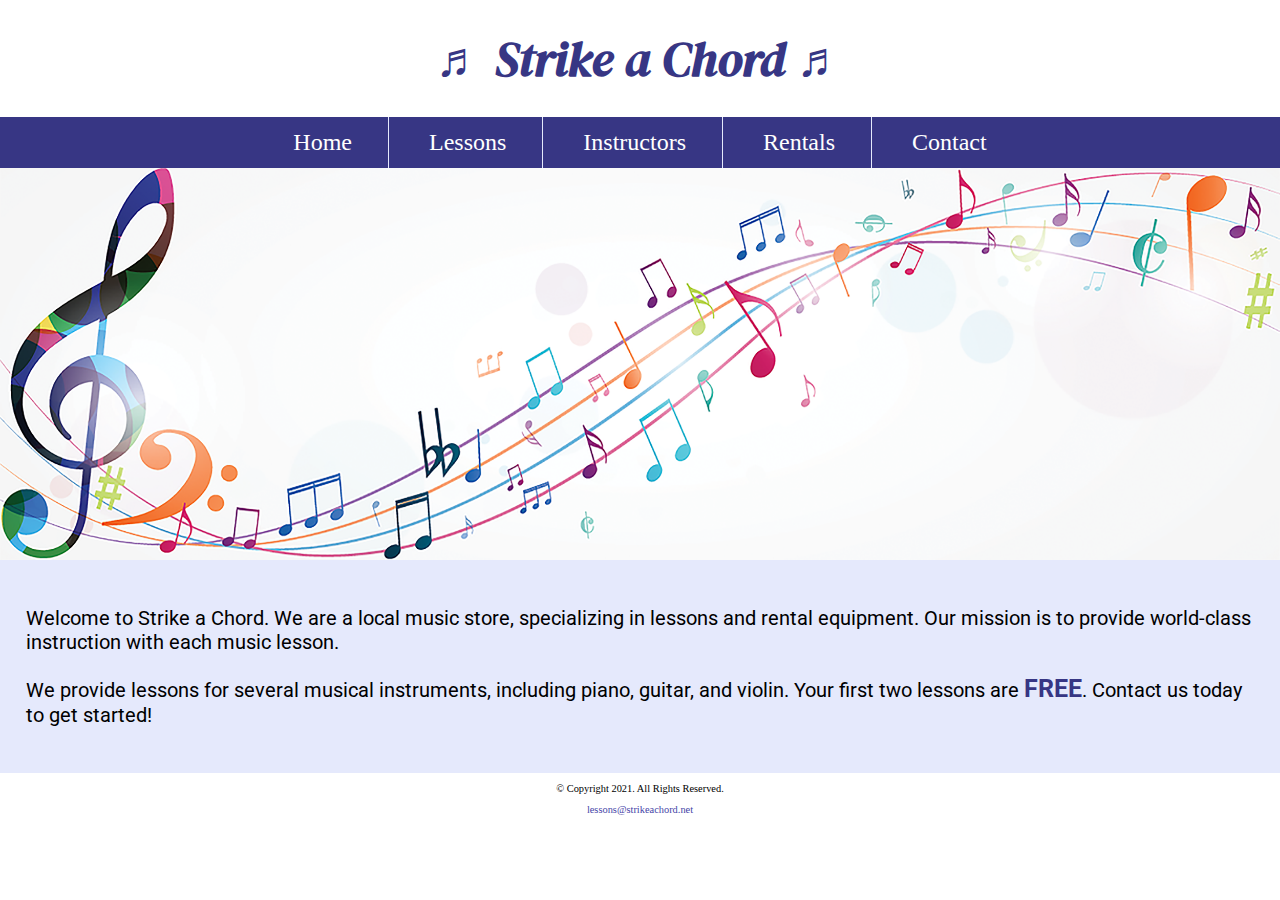
<file: music 8/music/index.html>
<!DOCTYPE html>
<!-- 
	Student Name: Logan Woller
	File Name: index.html
	Today's Date: 3/26/2021
 -->
<html lang="en">
<head>
	<title>Strike a Chord: Home Page</title>
	<meta charset="utf-8">
    <link rel="stylesheet" href="css/styles.css">
    <meta name="viewport" content="width=device-width, initial-scale=1.0">
    <link href="https://fonts.googleapis.com/css?family=DM+Serif+Display:400i|Roboto&display=swap" rel="stylesheet">
    <link rel="shortcut icon" href="images/favicon.ico">
	<link rel="icon" type="image/png" sizes="32x32" href="images/favicon-32.png">
    <link rel="apple-touch-icon" sizes="180x180" href="images/apple-touch-icon.png">
	<link rel="icon" sizes="192x192" href="images/android-chrome-192.png">
</head>
<body>

	<header>
		<h1> <span class="tab-desk">&#9836;</span> Strike a Chord <span class="tab-desk">&#9836;</span> </h1>
	</header>
	
	<nav>
		<ul>
            <li><a href="index.html">Home</a></li>  
            <li><a href="lessons.html">Lessons</a></li>   
            <li><a href="instructors.html">Instructors</a></li>    
            <li><a href="rentals.html">Rentals</a></li>    
            <li><a href="contact.html">Contact</a></li>
        </ul>
	</nav>
    
    <!-- Hero Image -->
    <div id="hero" class="tab-desk">
        <img src="images/music-notes.png" alt="colorful music notes">
    </div>
	
	<!-- Use the main area to add the main content to the webpage -->
	<main>
		
        <div id="intro">
            
            <p>Welcome to Strike a Chord. We are a local music store, specializing in lessons and rental equipment. Our mission is to provide world-class instruction with each music lesson.</p>

            <p>We provide lessons for several musical instruments, including piano, guitar, and violin. Your first two lessons are <span class="action">FREE</span>. Contact us today to get started!</p>
            
        </div>
		
	</main>
	
	<footer>
		<p>&copy; Copyright 2021. All Rights Reserved.</p>
		<p><a href="mailto:lessons@strikeachord.net">lessons@strikeachord.net</a></p>
	</footer>
	
</body>
</html>
</file>
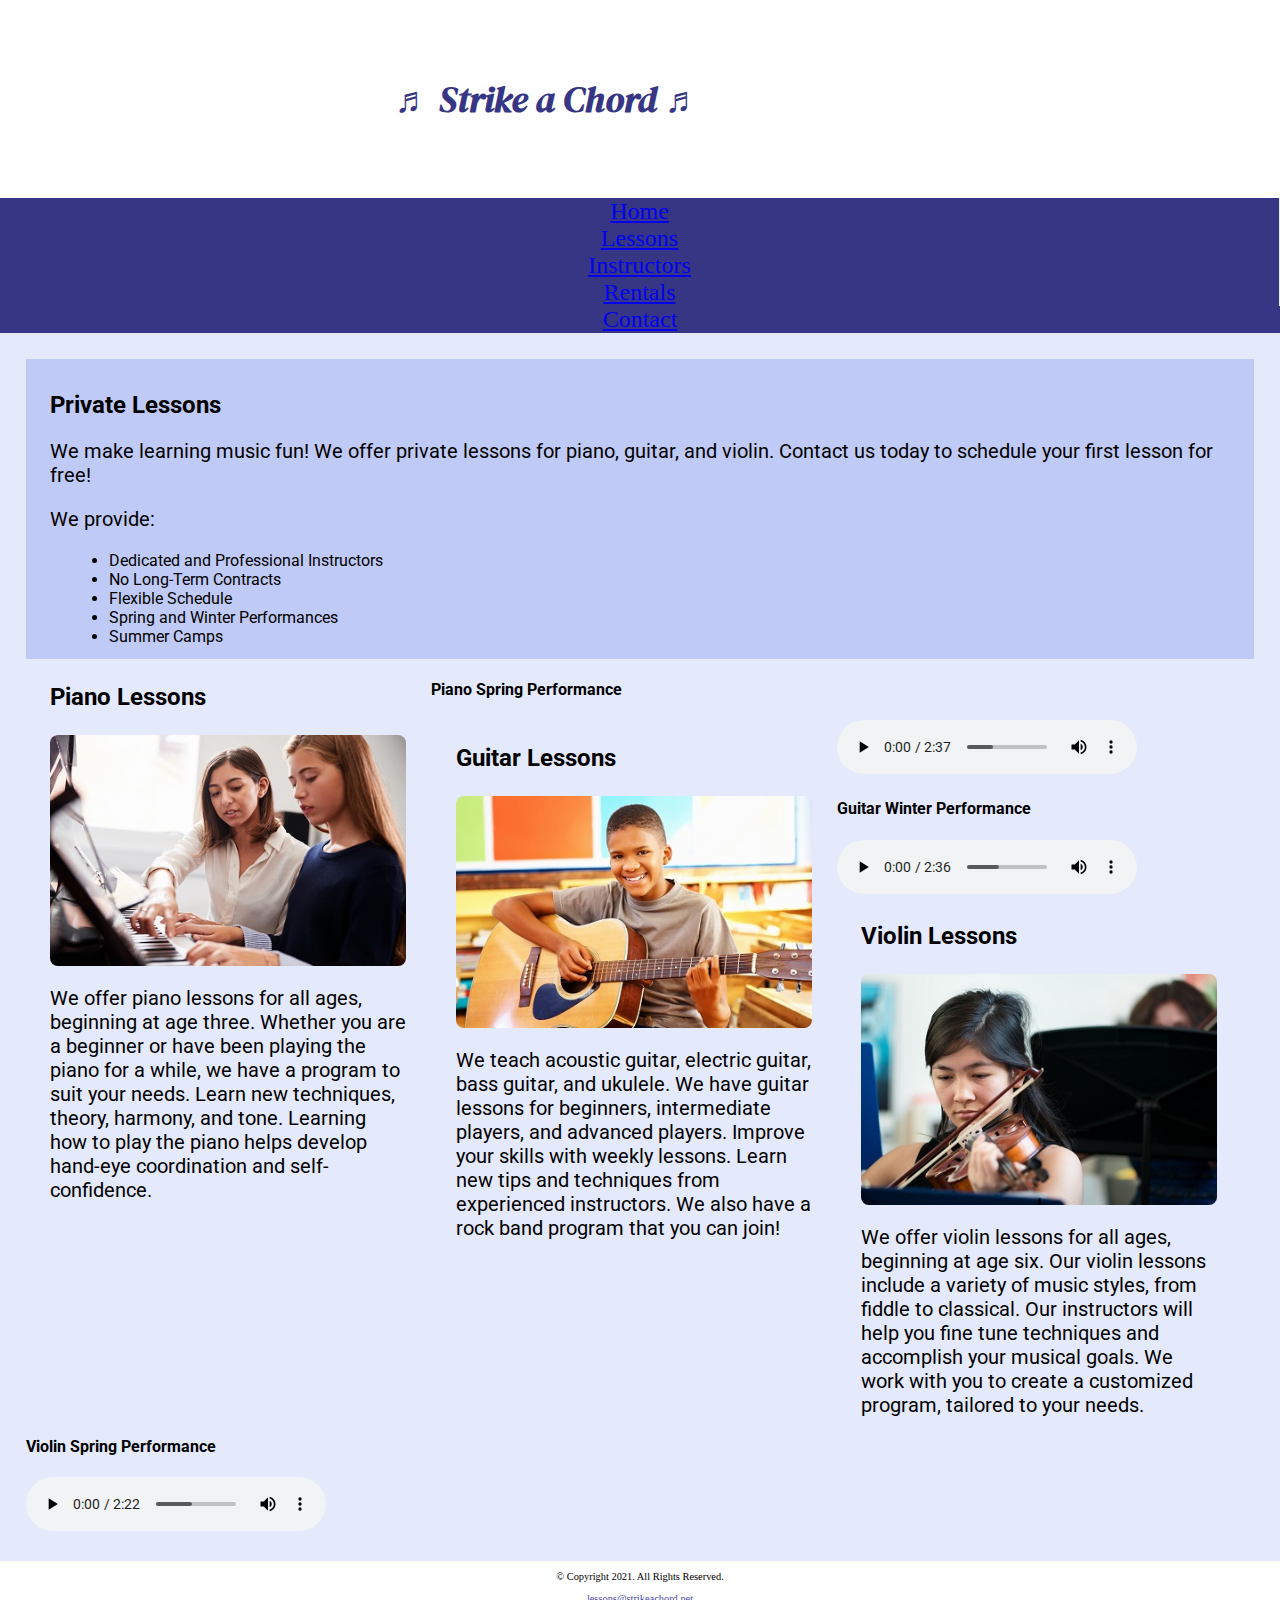
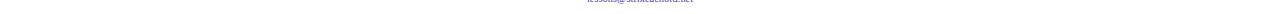
<file: lessons.html>
<!DOCTYPE html>
<!-- 
	Student Name: Logan Woller
	File Name: lessons.html
	Today's Date: 3/26/2021
 -->
<html lang="en">
<head>
	<title>Strike a Chord: Lessons</title>
	<meta charset="utf-8">
    <link rel="stylesheet" href="css/styles.css">
    <meta name="viewport" content="width=device-width, initial-scale=1.0">
    <link href="https://fonts.googleapis.com/css?family=DM+Serif+Display:400i|Roboto&display=swap" rel="stylesheet">
    <link rel="shortcut icon" href="images/favicon.ico">
	<link rel="icon" type="image/png" sizes="32x32" href="images/favicon-32.png">
    <link rel="apple-touch-icon" sizes="180x180" href="images/apple-touch-icon.png">
	<link rel="icon" sizes="192x192" href="images/android-chrome-192.png">
</head>
<body>
<!-- Mobile Nav -->  
    <nav class="mobile-nav">
        <div id="menu-links">
            <a href="index.html">Home</a>
            <a href="lessons.html">Lessons</a>
            <a href="instructors.html">Instructors</a>
            <a href="rentals.html">Rentals</a>
            <a href="contact.html">Contact Us</a>
        </div>
        <a class="menu-icon" onclick="hamburger()">
            <div>&#9776;</div>
        </a>
    </nav>
	<header>
		<h1> <span class="tab-desk">&#9836;</span> Strike a Chord <span class="tab-desk">&#9836;</span> </h1>
	</header>
	
	<nav class="tab-desk">
		<ul>
            <li><a href="index.html">Home</a></li>  
            <li><a href="lessons.html">Lessons</a></li>   
            <li><a href="instructors.html">Instructors</a></li>    
            <li><a href="rentals.html">Rentals</a></li>    
            <li><a href="contact.html">Contact</a></li>
        </ul>
	</nav>
	
	<!-- Use the main area to add the main content to the webpage -->
	<main>
        
        <section id="info">
            
            <h2>Private Lessons</h2>
            <p>We make learning music fun! We offer private lessons for piano, guitar, and violin. Contact us today to schedule your first lesson for free! </p>
            <p>We provide:</p>
            <ul>
                <li>Dedicated and Professional Instructors</li>
                <li>No Long-Term Contracts</li>
                <li>Flexible Schedule</li>
                <li>Spring and Winter Performances</li>
                <li>Summer Camps</li>
            </ul>
        
        </section>
        
        <section id="piano">
            
            <h3>Piano Lessons</h3>
            <img src="images/piano-lesson.jpg" alt="piano teacher and student sitting at a piano" class="round">
            <p>We offer piano lessons for all ages, beginning at age three. Whether you are a beginner or have been playing the piano for a while, we have a program to suit your needs. Learn new techniques, theory, harmony, and tone. Learning how to play the piano helps develop hand-eye coordination and self-confidence.</p>
        
        </section>
		
	<h4>Piano Spring Performance</h4>
            <audio controls>
              <source src="media/piano.mp3" type="audio/mp3">
              <source src="media/piano.ogg" type="audio/ogg">
              <p>Your browser does not support this html version</p>
            </audio>
        
        <section id="guitar">
            
            <h3>Guitar Lessons</h3>
            <img src="images/child-guitar.jpg" alt="child with a smile holding a guitar" class="round">
            <p>We teach acoustic guitar, electric guitar, bass guitar, and ukulele. We have guitar lessons for beginners, intermediate players, and advanced players. Improve your skills with weekly lessons. Learn new tips and techniques from experienced instructors. We also have a rock band program that you can join!</p>
        
        </section>
		
	<h4>Guitar Winter Performance</h4>
            <audio controls>
              <source src="media/guitar.mp3" type="audio/mp3">
              <source src="media/guitar.ogg" type="audio/ogg">
              <p>Your browser does not support this html version</p>
            </audio>
        
        <section id="violin">
            
            <h3>Violin Lessons</h3>
            <img src="images/woman-violin.jpg" alt="woman playing the violin" class="round">
            <p>We offer violin lessons for all ages, beginning at age six. Our violin lessons include a variety of music styles, from fiddle to classical. Our instructors will help you fine tune techniques and accomplish your musical goals. We work with you to create a customized program, tailored to your needs.</p>
        
        </section>
		
	<h4>Violin Spring Performance</h4>
            <audio controls>
              <source src="media/violin.mp3" type="audio/mp3">
              <source src="media/violin.ogg" type="audio/ogg">
              <p>Your browser does not support this html version</p>
            </audio>
        
	</main>
	
	<footer>
		<p>&copy; Copyright 2021. All Rights Reserved.</p>
		<p><a href="mailto:lessons@strikeachord.net">lessons@strikeachord.net</a></p>
	</footer>
	<script src="scripts/script.js">P</script>
</body>
</html>
</file>
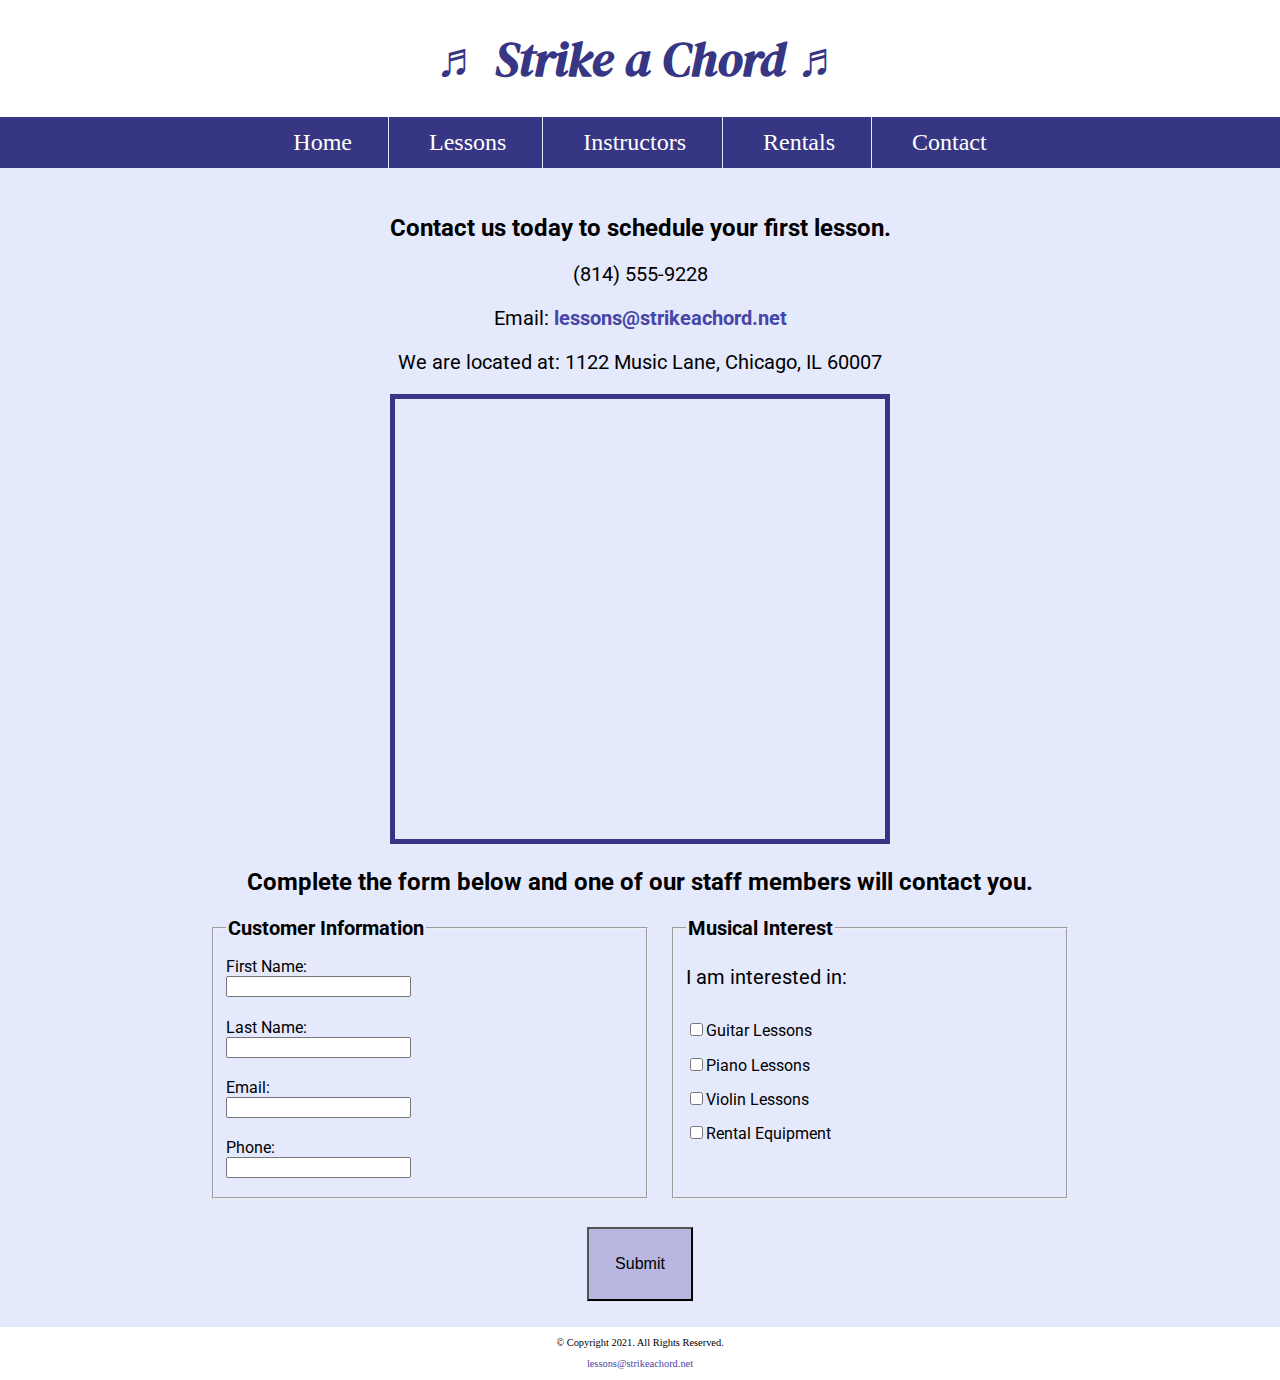
<file: music 8/music/contact.html>
<!DOCTYPE html>
<!-- 
	Student Name: Logan Woller
	File Name: contact.html
	Today's Date: 3/26/2021
 -->
<html lang="en">
<head>
	<title>Strike a Chord: Contact</title>
	<meta charset="utf-8">
    <link rel="stylesheet" href="css/styles.css">
    <meta name="viewport" content="width=device-width, initial-scale=1.0">
    <link href="https://fonts.googleapis.com/css?family=DM+Serif+Display:400i|Roboto&display=swap" rel="stylesheet">
    <link rel="shortcut icon" href="images/favicon.ico">
	<link rel="icon" type="image/png" sizes="32x32" href="images/favicon-32.png">
    <link rel="apple-touch-icon" sizes="180x180" href="images/apple-touch-icon.png">
	<link rel="icon" sizes="192x192" href="images/android-chrome-192.png">
</head>
<body>

	<header>
		<h1> <span class="tab-desk">&#9836;</span> Strike a Chord <span class="tab-desk">&#9836;</span> </h1>
	</header>
	
	<nav>
		<ul>
            <li><a href="index.html">Home</a></li>  
            <li><a href="lessons.html">Lessons</a></li>   
            <li><a href="instructors.html">Instructors</a></li>    
            <li><a href="rentals.html">Rentals</a></li>    
            <li><a href="contact.html">Contact</a></li>
        </ul>
	</nav>
	
	<!-- Use the main area to add the main content to the webpage -->
	<main>
        
        <div id="contact">
            
            <h2>Contact us today to schedule your first lesson.</h2>
            <p class="tel-link mobile"><a href="tel:8145559228">(814) 555-9228</a></p>
            <p class="tab-desk">(814) 555-9228</p>
            <p>Email: <a href="mailto:lessons@strikeachord.net" class="email-link">lessons@strikeachord.net</a></p>
            <p>We are located at: 1122 Music Lane, Chicago, IL 60007</p>
            
            <iframe src="https://www.google.com/maps/embed?pb=!1m18!1m12!1m3!1d380513.7160580949!2d-88.01215278051977!3d41.83339249282865!2m3!1f0!2f0!3f0!3m2!1i1024!2i768!4f13.1!3m3!1m2!1s0x880e2c3cd0f4cbed%3A0xafe0a6ad09c0c000!2sChicago%2C+IL!5e0!3m2!1sen!2sus!4v1558660826146!5m2!1sen!2sus" width="600" height="450" class="map" allowfullscreen></iframe>
        
        </div>
        
        <div id="form">
                
                <h2>Complete the form below and one of our staff members will contact you.</h2> 
            
                <form class="form-grid"><!-- Start Form -->
                    
                    <fieldset>
                        <legend>Customer Information</legend>
                        <label for="fName">First Name:</label>
                        <input type="text" name="fName" id="fName">

                        <label for="lName">Last Name:</label>
                        <input type="text" name="lName" id="lName"> 
                        
                        <label for="email">Email:</label>
                        <input type="email" name="email" id="email">
                        
                        <label for="phone">Phone:</label>
                        <input type="tel" id="phone" name="phone">
                    </fieldset>
                    
                    <fieldset>
                        <legend>Musical Interest</legend>
                        <p>I am interested in:</p>
                            
                        <label for="guitarles"><input type="checkbox" name="interest" id="guitarles" value="Guitar Lessons">Guitar Lessons</label>

                        <label for="piano"><input type="checkbox" name="interest" id="pianoles" value="Piano Lessons">Piano Lessons</label>

                        <label for="violin"><input type="checkbox" name="interest" id="violinles" value="Violin Lessons">Violin Lessons</label>
                        
                        <label for="rent"><input type="checkbox" name="interest" id="rent" value="Rental Equipment">Rental Equipment</label>
                        
                    </fieldset>
                    
                    <input type="submit" id="submit" value="Submit" class="btn">
                    
                </form>
            
            </div>
        
	</main>
	
	<footer>
		<p>&copy; Copyright 2021. All Rights Reserved.</p>
		<p><a href="mailto:lessons@strikeachord.net">lessons@strikeachord.net</a></p>
	</footer>
	
</body>
</html>
</file>
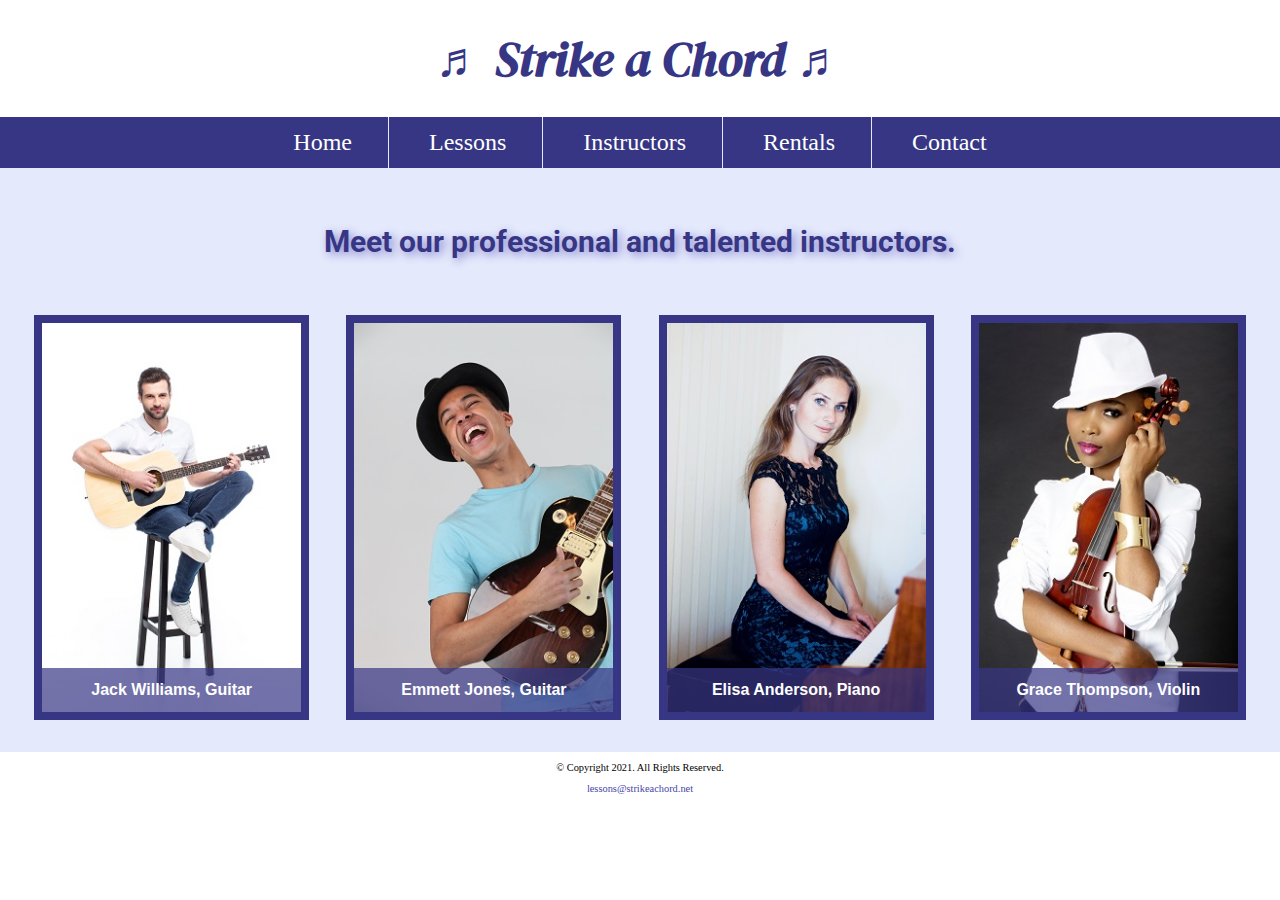
<file: music 8/music/instructors.html>
<!DOCTYPE html>
<!-- 
	Student Name: Logan Woller
	File Name: instructors.html
	Today's Date: 3/26/2021
 -->
<html lang="en">
<head>
	<title>Strike a Chord: Instructors</title>
	<meta charset="utf-8">
    <link rel="stylesheet" href="css/styles.css">
    <meta name="viewport" content="width=device-width, initial-scale=1.0">
    <link href="https://fonts.googleapis.com/css?family=DM+Serif+Display:400i|Roboto&display=swap" rel="stylesheet">
    <link rel="shortcut icon" href="images/favicon.ico">
	<link rel="icon" type="image/png" sizes="32x32" href="images/favicon-32.png">
    <link rel="apple-touch-icon" sizes="180x180" href="images/apple-touch-icon.png">
	<link rel="icon" sizes="192x192" href="images/android-chrome-192.png">
</head>
<body>

	<header>
		<h1> <span class="tab-desk">&#9836;</span> Strike a Chord <span class="tab-desk">&#9836;</span> </h1>
	</header>
	
	<nav>
		<ul>
            <li><a href="index.html">Home</a></li>  
            <li><a href="lessons.html">Lessons</a></li>   
            <li><a href="instructors.html">Instructors</a></li>    
            <li><a href="rentals.html">Rentals</a></li>    
            <li><a href="contact.html">Contact</a></li>
        </ul>
	</nav>
	
	<!-- Use the main area to add the main content to the webpage -->
	<main class="grid">
        
        <aside>
            <p>Meet our professional and talented instructors.</p>
        </aside>
        
        <figure>
            <img src="images/guitar-instructor.jpg" alt="guitar instructor">
            <figcaption>Jack Williams, Guitar</figcaption>
        </figure>
        
        <figure>
            <img src="images/electric-guitar-instructor.jpg" alt="guitar instructor">
            <figcaption>Emmett Jones, Guitar</figcaption>
        </figure>
        
        <figure>
            <img src="images/piano-instructor.jpg" alt="piano instructor">
            <figcaption>Elisa Anderson, Piano</figcaption>
        </figure>
        
        <figure>
            <img src="images/violin-instructor.jpg" alt="guitar instructor">
            <figcaption>Grace Thompson, Violin</figcaption>
        </figure>
        
	</main>
	
	<footer>
		<p>&copy; Copyright 2021. All Rights Reserved.</p>
		<p><a href="mailto:lessons@strikeachord.net">lessons@strikeachord.net</a></p>
	</footer>
	
</body>
</html>
</file>
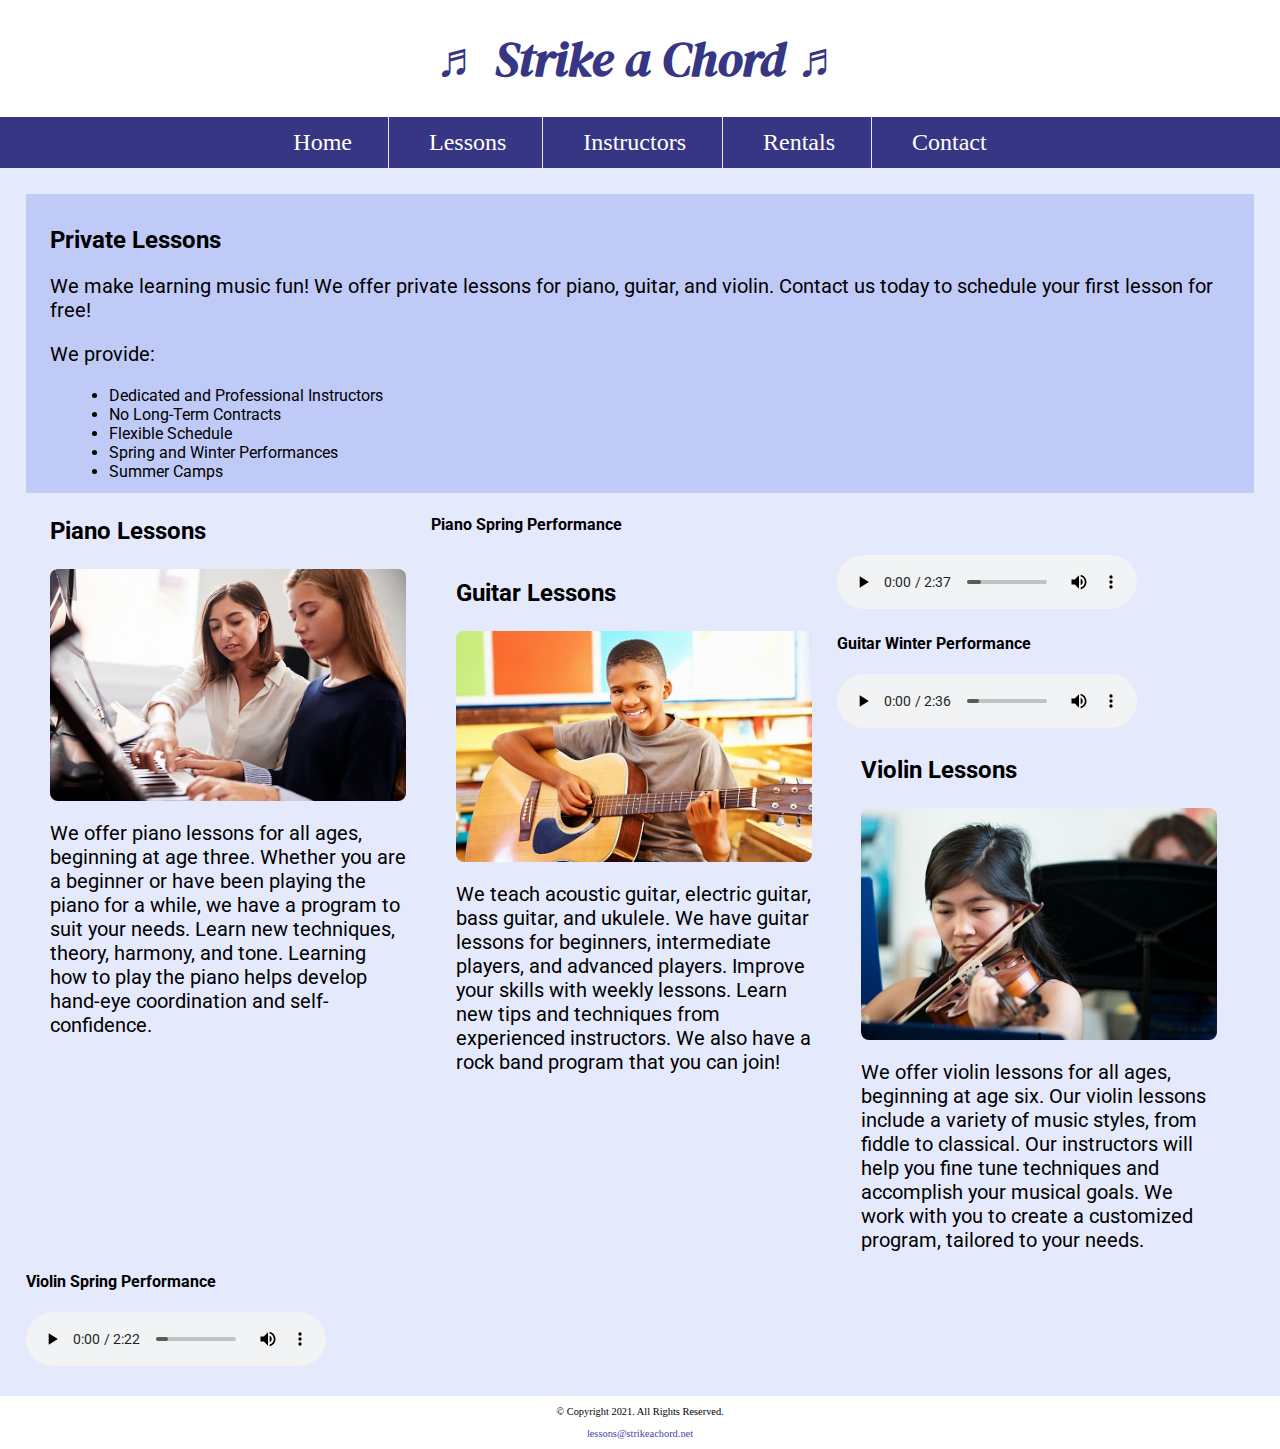
<file: music 8/music/lessons.html>
<!DOCTYPE html>
<!-- 
	Student Name: Logan Woller
	File Name: lessons.html
	Today's Date: 3/26/2021
 -->
<html lang="en">
<head>
	<title>Strike a Chord: Lessons</title>
	<meta charset="utf-8">
    <link rel="stylesheet" href="css/styles.css">
    <meta name="viewport" content="width=device-width, initial-scale=1.0">
    <link href="https://fonts.googleapis.com/css?family=DM+Serif+Display:400i|Roboto&display=swap" rel="stylesheet">
    <link rel="shortcut icon" href="images/favicon.ico">
	<link rel="icon" type="image/png" sizes="32x32" href="images/favicon-32.png">
    <link rel="apple-touch-icon" sizes="180x180" href="images/apple-touch-icon.png">
	<link rel="icon" sizes="192x192" href="images/android-chrome-192.png">
</head>
<body>

	<header>
		<h1> <span class="tab-desk">&#9836;</span> Strike a Chord <span class="tab-desk">&#9836;</span> </h1>
	</header>
	
	<nav>
		<ul>
            <li><a href="index.html">Home</a></li>  
            <li><a href="lessons.html">Lessons</a></li>   
            <li><a href="instructors.html">Instructors</a></li>    
            <li><a href="rentals.html">Rentals</a></li>    
            <li><a href="contact.html">Contact</a></li>
        </ul>
	</nav>
	
	<!-- Use the main area to add the main content to the webpage -->
	<main>
        
        <section id="info">
            
            <h2>Private Lessons</h2>
            <p>We make learning music fun! We offer private lessons for piano, guitar, and violin. Contact us today to schedule your first lesson for free! </p>
            <p>We provide:</p>
            <ul>
                <li>Dedicated and Professional Instructors</li>
                <li>No Long-Term Contracts</li>
                <li>Flexible Schedule</li>
                <li>Spring and Winter Performances</li>
                <li>Summer Camps</li>
            </ul>
        
        </section>
        
        <section id="piano">
            
            <h3>Piano Lessons</h3>
            <img src="images/piano-lesson.jpg" alt="piano teacher and student sitting at a piano" class="round">
            <p>We offer piano lessons for all ages, beginning at age three. Whether you are a beginner or have been playing the piano for a while, we have a program to suit your needs. Learn new techniques, theory, harmony, and tone. Learning how to play the piano helps develop hand-eye coordination and self-confidence.</p>
        
        </section>
		
	<h4>Piano Spring Performance</h4>
            <audio controls>
              <source src="media/piano.mp3" type="audio/mp3">
              <source src="media/piano.ogg" type="audio/ogg">
              <p>Your browser does not support this html version</p>
            </audio>
        
        <section id="guitar">
            
            <h3>Guitar Lessons</h3>
            <img src="images/child-guitar.jpg" alt="child with a smile holding a guitar" class="round">
            <p>We teach acoustic guitar, electric guitar, bass guitar, and ukulele. We have guitar lessons for beginners, intermediate players, and advanced players. Improve your skills with weekly lessons. Learn new tips and techniques from experienced instructors. We also have a rock band program that you can join!</p>
        
        </section>
		
	<h4>Guitar Winter Performance</h4>
            <audio controls>
              <source src="media/guitar.mp3" type="audio/mp3">
              <source src="media/guitar.ogg" type="audio/ogg">
              <p>Your browser does not support this html version</p>
            </audio>
        
        <section id="violin">
            
            <h3>Violin Lessons</h3>
            <img src="images/woman-violin.jpg" alt="woman playing the violin" class="round">
            <p>We offer violin lessons for all ages, beginning at age six. Our violin lessons include a variety of music styles, from fiddle to classical. Our instructors will help you fine tune techniques and accomplish your musical goals. We work with you to create a customized program, tailored to your needs.</p>
        
        </section>
		
	<h4>Violin Spring Performance</h4>
            <audio controls>
              <source src="media/violin.mp3" type="audio/mp3">
              <source src="media/violin.ogg" type="audio/ogg">
              <p>Your browser does not support this html version</p>
            </audio>
        
	</main>
	
	<footer>
		<p>&copy; Copyright 2021. All Rights Reserved.</p>
		<p><a href="mailto:lessons@strikeachord.net">lessons@strikeachord.net</a></p>
	</footer>
	
</body>
</html>
</file>
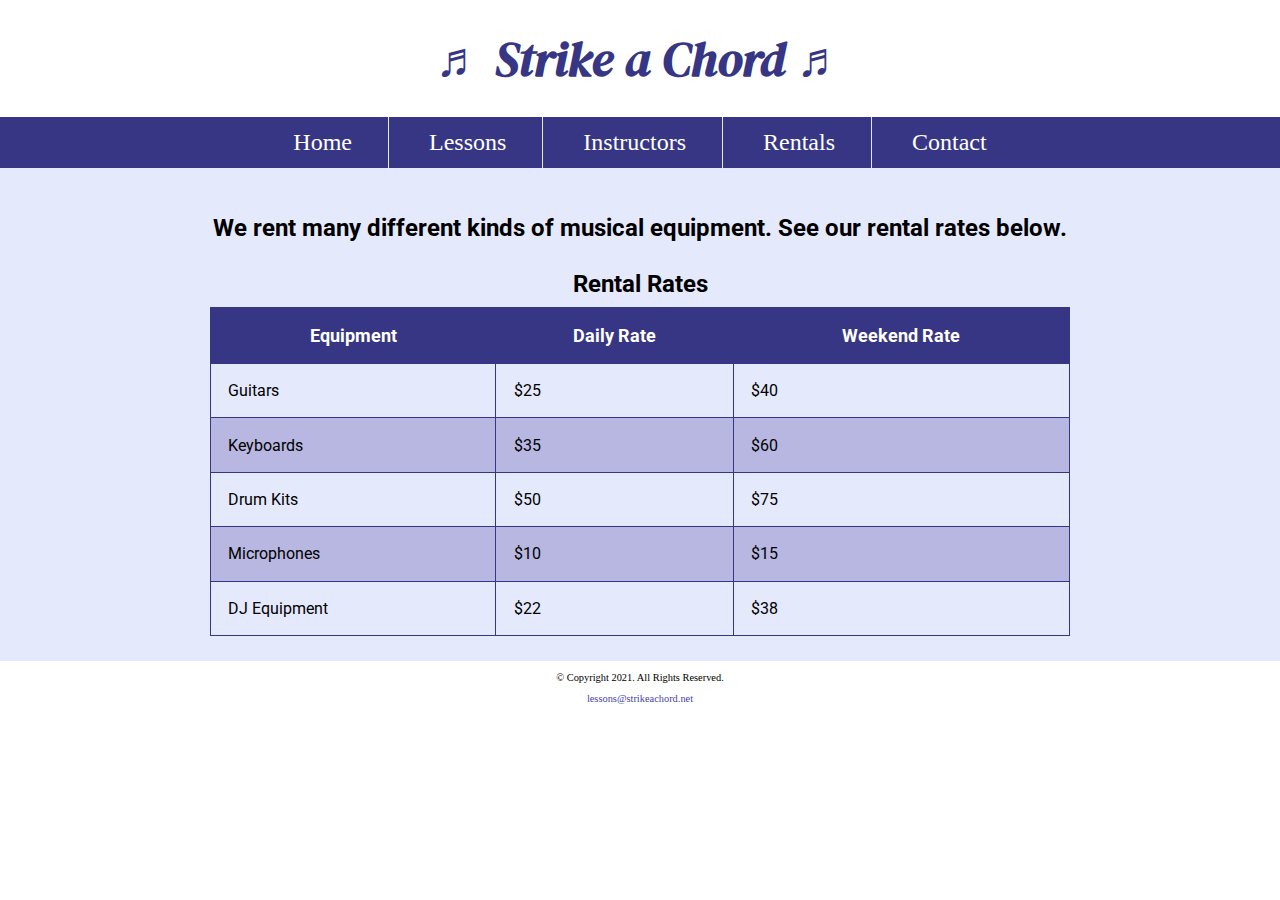
<file: music 8/music/rentals.html>
<!DOCTYPE html>
<!-- 
	Student Name: Logan Woller
	File Name: rentals.html
	Today's Date: 3/26/2021
 -->
<html lang="en">
<head>
	<title>Strike a Chord: Rentals</title>
	<meta charset="utf-8">
    <link rel="stylesheet" href="css/styles.css">
    <meta name="viewport" content="width=device-width, initial-scale=1.0">
    <link href="https://fonts.googleapis.com/css?family=DM+Serif+Display:400i|Roboto&display=swap" rel="stylesheet">
    <link rel="shortcut icon" href="images/favicon.ico">
	<link rel="icon" type="image/png" sizes="32x32" href="images/favicon-32.png">
    <link rel="apple-touch-icon" sizes="180x180" href="images/apple-touch-icon.png">
	<link rel="icon" sizes="192x192" href="images/android-chrome-192.png">
</head>
<body>

	<header>
		<h1> <span class="tab-desk">&#9836;</span> Strike a Chord <span class="tab-desk">&#9836;</span> </h1>
	</header>
	
	<nav>
		<ul>
            <li><a href="index.html">Home</a></li>  
            <li><a href="lessons.html">Lessons</a></li>   
            <li><a href="instructors.html">Instructors</a></li>    
            <li><a href="rentals.html">Rentals</a></li>    
            <li><a href="contact.html">Contact</a></li>
        </ul>
	</nav>
	
	<!-- Use the main area to add the main content to the webpage -->
	<main>
        
        <div id="rental">
            
            <h2>We rent many different kinds of musical equipment. See our rental rates below.</h2>
            
            <table>
                <caption>Rental Rates</caption>
                <tr><!-- Row 1 -->
                    <th>Equipment</th>
                    <th>Daily Rate</th>
                    <th>Weekend Rate</th>
                </tr>
                
                <tr><!-- Row 2 -->
                    <td>Guitars</td>
                    <td>$25</td>
                    <td>$40</td>
                </tr>
                
                <tr><!-- Row 3 -->
                    <td>Keyboards</td>
                    <td>$35</td>
                    <td>$60</td>
                </tr>
                
                <tr><!-- Row 4 -->
                    <td>Drum Kits</td>
                    <td>$50</td>
                    <td>$75</td>
                </tr>
                
                <tr><!-- Row 5 -->
                    <td>Microphones</td>
                    <td>$10</td>
                    <td>$15</td>
                </tr>
                
                <tr><!-- Row 6 -->
                    <td>DJ Equipment</td>
                    <td>$22</td>
                    <td>$38</td>
                </tr>
            
            </table>
        
        </div>
        
	</main>
	
	<footer>
		<p>&copy; Copyright 2021. All Rights Reserved.</p>
		<p><a href="mailto:lessons@strikeachord.net">lessons@strikeachord.net</a></p>
	</footer>
	
</body>
</html>
</file>
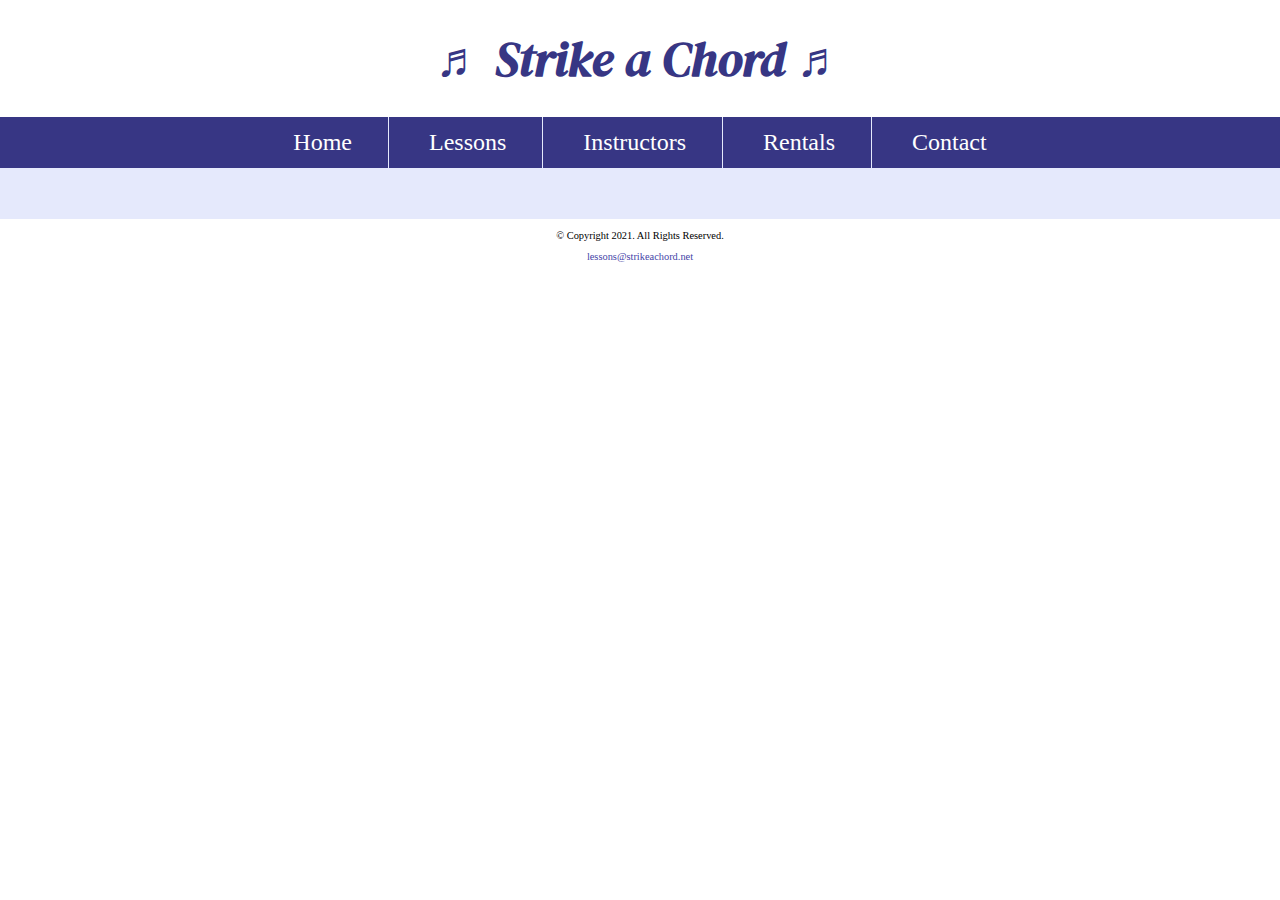
<file: music 8/music/template.html>
<!DOCTYPE html>
<!-- 
	Student Name: Logan Woller
	File Name: template.html
	Today's Date: 3/26/2021
 -->
<html lang="en">
<head>
	<title>Strike a Chord: Template</title>
	<meta charset="utf-8">
    <link rel="stylesheet" href="css/styles.css">
    <meta name="viewport" content="width=device-width, initial-scale=1.0">
    <link href="https://fonts.googleapis.com/css?family=DM+Serif+Display:400i|Roboto&display=swap" rel="stylesheet">
    <link rel="shortcut icon" href="images/favicon.ico">
	<link rel="icon" type="image/png" sizes="32x32" href="images/favicon-32.png">
    <link rel="apple-touch-icon" sizes="180x180" href="images/apple-touch-icon.png">
	<link rel="icon" sizes="192x192" href="images/android-chrome-192.png">
</head>
<body>

	<header>
		<h1> <span class="tab-desk">&#9836;</span> Strike a Chord <span class="tab-desk">&#9836;</span> </h1>
	</header>
	
	<nav>
		<ul>
            <li><a href="index.html">Home</a></li>  
            <li><a href="lessons.html">Lessons</a></li>   
            <li><a href="instructors.html">Instructors</a></li>    
            <li><a href="rentals.html">Rentals</a></li>    
            <li><a href="contact.html">Contact</a></li>
        </ul>
	</nav>
	
	<!-- Use the main area to add the main content to the webpage -->
	<main>
        
        <div>
        
        </div>
        
	</main>
	
	<footer>
		<p>&copy; Copyright 2021. All Rights Reserved.</p>
		<p><a href="mailto:lessons@strikeachord.net">lessons@strikeachord.net</a></p>
	</footer>
	
</body>
</html>
</file>
<file: music 8/music/css/styles.css>
/*
Author: Logan Woller
Date: 3/26/2021
File Name: styles.css
*/

/* CSS Reset */
body, header, nav, main, footer, img, h1, ul, section, aside, figure, figcaption {
    margin: 0;
    padding: 0;
    border: 0;
}

/* Style rule for images */
img {
    max-width: 100%;
    display: block;
}

/* Style rule for box sizing applies to all elements */
* {
  box-sizing: border-box;
}

/* Style rules for mobile viewport */

/* Hide tab-desk class */
.tab-desk {
    display: none;
}

/* Style rules for header content */
header {
    text-align: center;
    font-size: 1.5em;
    color: #373684;
}

header h1 {
    font-family: 'DM Serif Display', serif;
    font-style: italic;
}

/* Style rules for navigation area */
nav {
    background-color: #373684;
}

nav ul {
    list-style-type: none;
    text-align: center;
}

nav li {
    display: block;
    font-size: 2em;
    border-top: 1px solid #e5e9fc;
}

nav li a {
    display: block;
    color: #fff;
    text-align: center;
    padding: 0.5em 1em;
    text-decoration: none;
}

/* Style rules for main content */
main {
    padding: 2%;
    background-color: #e5e9fc;
    overflow: auto;
    font-family: 'Roboto', sans-serif;
}

main p {
    font-size: 1.25em;
}

.action {
    font-size: 1.25em;
    color: #373684;
    font-weight: bold;
}

#piano, #guitar, #violin {
    margin: 0 2%;
}

#info {
    clear: left;
    background-color: #c0caf7;
    padding: 1% 2%;
}

#info ul {
    margin-left: 10%;
}

.round {
    border-radius: 8px; 
}

aside {
    text-align: center;
    font-size: 1.5em;
    font-weight: bold;
    color: #373684;
    text-shadow: 3px 3px 10px #8280cb;
}

figure {
    position: relative;
    max-width: 275px;
    margin: 2% auto;
    border: 8px solid #373684;
}

figcaption {
    position: absolute;
    bottom: 0;
    background: rgba(55, 54, 132, 0.7); 
    color: #fff;
    width: 100%;
    padding: 5% 0;
    text-align: center;
    font-family: Verdana, Arial, sans-serif;
    font-size: 1.5em;
    font-weight: bold;
}

#contact, #rental h2, #form h2 {
    text-align: center;
}

.tel-link {
    background-color: #373684;
    padding: 2%;
    margin: 0 auto;
    width: 80%;
    text-align: center;
    border-radius: 5px;
}

.tel-link a {
    color: #fff;
    text-decoration: none;
    font-size: 1.5em;
    display: block;
}

#contact .email-link {
    color: #4645a8;
    text-decoration: none;
    font-weight: bold;
}

.map {
    border: 5px solid #373684;
    width: 95%;
    height: 50%;
}

/* Style rules for table */
table {
    border: 1px solid #373684;
    border-collapse: collapse;
    margin: 0 auto;
    width: 100%;
}

caption {
    font-size: 1.5em;
    font-weight: bold;
    padding: 1%;
}

th, td {
    border: 1px solid #373684;
    padding: 2%;
}

th {
    background-color: #373684;
    color: #fff;
    font-size: 1.15em;
}

tr:nth-child(odd) {
    background-color: #b7b7e1;
}

/* Style rules for form elements */
fieldset, input  { 
    margin-bottom: 2%;
}

fieldset legend {
    font-weight: bold;
    font-size: 1.25em;
}

label {
    display: block;
    padding-top: 3%;
}

form #submit {
    margin: 0 auto;
    display: block;
    padding: 3%;
    background-color: #b7b7e1;
    font-size: 1em;
}

/* Style rules for footer content */
footer {
    text-align: center;
    font-size: 0.65em;
    clear: left;
}

footer a {
    color: #4645a8;
    text-decoration: none;
}

/* Media Query for Tablet Viewport */
@media screen and (min-width: 550px), print {
    
    /* Tablet Viewport: Show tab-desk class, hide mobile class */
    .tab-desk {
        display: block;
    }

    .mobile {
        display: none;
    }
    
    /* Tablet Viewport: Style rule for header content */
    span.tab-desk {
        display: inline;
    }
    
    /* Tablet Viewport: Style rules for nav area */
    nav li {
        border-top: none;
        display: inline-block;
        border-right: 1px solid #e5e9fc;
        font-size: 1.5em;
    }
    
    nav li:last-child {
        border-right: none;
    }
    
    nav li a {
        padding: 0.25em 0.5em;
    }
    
    .grid {
        display: grid;
        grid-template-columns: auto auto;
        grid-gap: 20px;
    }
    
    aside {
        grid-column: 1 / span 2;
    }
    
    /* Tablet Viewport: Style rule for map */
   .map {
        width: 500px;
        height: 450px;
    }
    
    /* Tablet Viewport: Style rule for form element */
    form {
        width: 70%;
        margin: 0 auto;
    }
    
}

/* Media Query for Desktop Viewport */
@media screen and (min-width: 769px), print {
    
    /* Desktop Viewport: Style rule for header */
    header {
        padding: 2%;
    }
    
    /* Desktop Viewport: Style rules for nav area */
    nav li a {
        padding: 0.5em 1.5em;
    }
    
    nav li a:hover {
        color: #373684;
        background-color: #e5e9fc;
    }
    
    /* Desktop Viewport: Style Rules for main content */  
    #info ul {
        margin-left: 5%;
    }
    
    main h3 {
        font-size: 1.5em;
    }
    
    #piano, #guitar, #violin {
        width: 29%;
        float: left;
        margin: 0 2%;
    }
    
    .grid {
        grid-template-columns: auto auto auto auto;
    }
    
    figcaption {
        font-size: 1em;
    }
    
    aside {
        grid-column: 1 / span 4;
    }
    
    /* Desktop Viewport: Style rule for table */
    table {
        width: 70%;
    }
    
    /* Desktop Viewport: Style rules for form elements */
    .form-grid {
        display: grid;
        grid-template-columns: auto auto;
        grid-gap: 20px; 
    }
    
    .btn {
        grid-column: 1 / span 2;
    }
    
}

/* Media Query for Print */
@media print {
    
    body {
        background-color: #fff;
        color: #000;
    }
    
}
</file>
<file: css/styles.css>
/*
Author: Logan Woller
Date: 3/26/2021
File Name: styles.css
*/

/* CSS Reset */
body, header, nav, main, footer, img, h1, ul, section, aside, figure, figcaption {
    margin: 0;
    padding: 0;
    border: 0;
}

/* Style rule for images */
img {
    max-width: 100%;
    display: block;
}

/* Style rule for box sizing applies to all elements */
* {
  box-sizing: border-box;
}

/* Style rules for mobile viewport */

/* Hide tab-desk class */
.tab-desk, #menu-links {
    display: none;
}

/* Style rules for header content */
header {
    text-align: center;
    font-size: 1.5em;
    color: #373684;
}

header h1 {
    font-family: 'DM Serif Display', serif;
    font-style: italic;
    font-size: 1.5em;
    padding: 4%;
    margin-right: 15%;
}

/* Style rules for navigation area */
nav {
    background-color: #373684;
}

.mobile-nav a {
    color: #fff;
    text-align: center;
    font-size: 2em;
    text-decoration: none;
    padding: 3%;
    display: block;
}
 
.mobile-nav a.menu-icon {
    display: block;
    position: absolute;
    right: 0; 
    top: 0;  
}
 
.menu-icon div {
    height: 50px;
    width: 50px;
    background-color: #373684;
}

/* Style rules for main content */
main {
    padding: 2%;
    background-color: #e5e9fc;
    overflow: auto;
    font-family: 'Roboto', sans-serif;
}

main p {
    font-size: 1.25em;
}

.action {
    font-size: 1.25em;
    color: #373684;
    font-weight: bold;
}

#piano, #guitar, #violin {
    margin: 0 2%;
}

#info {
    clear: left;
    background-color: #c0caf7;
    padding: 1% 2%;
}

#info ul {
    margin-left: 10%;
}

.round {
    border-radius: 8px; 
}

aside {
    text-align: center;
    font-size: 1.5em;
    font-weight: bold;
    color: #373684;
    text-shadow: 3px 3px 10px #8280cb;
}

figure {
    position: relative;
    max-width: 275px;
    margin: 2% auto;
    border: 8px solid #373684;
}

figcaption {
    position: absolute;
    bottom: 0;
    background: rgba(55, 54, 132, 0.7); 
    color: #fff;
    width: 100%;
    padding: 5% 0;
    text-align: center;
    font-family: Verdana, Arial, sans-serif;
    font-size: 1.5em;
    font-weight: bold;
}

#contact, #rental h2, #form h2 {
    text-align: center;
}

.tel-link {
    background-color: #373684;
    padding: 2%;
    margin: 0 auto;
    width: 80%;
    text-align: center;
    border-radius: 5px;
}

.tel-link a {
    color: #fff;
    text-decoration: none;
    font-size: 1.5em;
    display: block;
}

#contact .email-link {
    color: #4645a8;
    text-decoration: none;
    font-weight: bold;
}

.map {
    border: 5px solid #373684;
    width: 95%;
    height: 50%;
}

/* Style rules for table */
table {
    border: 1px solid #373684;
    border-collapse: collapse;
    margin: 0 auto;
    width: 100%;
}

caption {
    font-size: 1.5em;
    font-weight: bold;
    padding: 1%;
}

th, td {
    border: 1px solid #373684;
    padding: 2%;
}

th {
    background-color: #373684;
    color: #fff;
    font-size: 1.15em;
}

tr:nth-child(odd) {
    background-color: #b7b7e1;
}

/* Style rules for form elements */
fieldset, input  { 
    margin-bottom: 2%;
}

fieldset legend {
    font-weight: bold;
    font-size: 1.25em;
}

label {
    display: block;
    padding-top: 3%;
}

form #submit {
    margin: 0 auto;
    display: block;
    padding: 3%;
    background-color: #b7b7e1;
    font-size: 1em;
}

/* Style rules for footer content */
footer {
    text-align: center;
    font-size: 0.65em;
    clear: left;
}

footer a {
    color: #4645a8;
    text-decoration: none;
}

.social img {
    display: inline-block;
        padding: 4%; }

/* Media Query for Tablet Viewport */
@media screen and (min-width: 550px), print {
    
    /* Tablet Viewport: Show tab-desk class, hide mobile class */
    .tab-desk {
        display: block;
    }

    .mobile, .mobile-nav {
        display: none;
    }
    
    /* Tablet Viewport: Style rule for header content */
    
    header h1 {
        font-size: 1.5em;
        padding: 4%;
        margin-right: 15%;
    }
    
    span.tab-desk {
        display: inline;
    }
    
    /* Tablet Viewport: Style rules for nav area */
    
    nav ul {
    list-style-type: none;
    text-align: center;
   }
    
    nav li {
        border-top: none;
        display: inline-block;
        border-right: 1px solid #e5e9fc;
        font-size: 1.5em;
        display: block;
        color: #fff;
        text-align: center;
        text-decoration: none;
    }
    
    nav li:last-child {
        border-right: none;
    }
    
    nav li a {
        padding: 0.25em 0.5em;
        transform: scale(1.2);
    }
    
    .grid {
        display: grid;
        grid-template-columns: auto auto;
        grid-gap: 20px;
    }
    
    aside {
        grid-column: 1 / span 2;
    }
    
    /* Tablet Viewport: Style rule for map */
   .map {
        width: 500px;
        height: 450px;
    }
    
    /* Tablet Viewport: Style rule for form element */
    form {
        width: 70%;
        margin: 0 auto;
    }

    /* Tablet Viewport: Style rules for footer area */ 
.copyright {
    float: left;  width: 65%; 
}
 
.social {
    float: right;
        width: 25%; 
}
    
}

/* Media Query for Desktop Viewport */
@media screen and (min-width: 769px), print {
    
    /* Desktop Viewport: Style rule for header */
    header {
        padding: 2%;
    }
    
    /* Desktop Viewport: Style rules for nav area */
    nav li a {
        padding: 0.5em 1.5em;
    }
    
    nav li a:hover {
        color: #373684;
        background-color: #e5e9fc;
        transform:scale(1.2);
    }
    
    /* Desktop Viewport: Style Rules for main content */  
    #info ul {
        margin-left: 5%;
    }
    
    main h3 {
        font-size: 1.5em;
    }
    
    #piano, #guitar, #violin {
        width: 29%;
        float: left;
        margin: 0 2%;
    }
    
    .grid {
        grid-template-columns: auto auto auto auto;
    }
    
    figcaption {
        font-size: 1em;
    }
    
    aside {
        grid-column: 1 / span 4;
    }
    
    /* Desktop Viewport: Style rule for table */
    table {
        width: 70%;
    }
    
    /* Desktop Viewport: Style rules for form elements */
    .form-grid {
        display: grid;
        grid-template-columns: auto auto;
        grid-gap: 20px; 
    }
    
    .btn {
        grid-column: 1 / span 2;
    }
    
}

/* Media Query for Print */
@media print {
    
    body {
        background-color: #fff;
        color: #000;
    }
    
}
</file>
